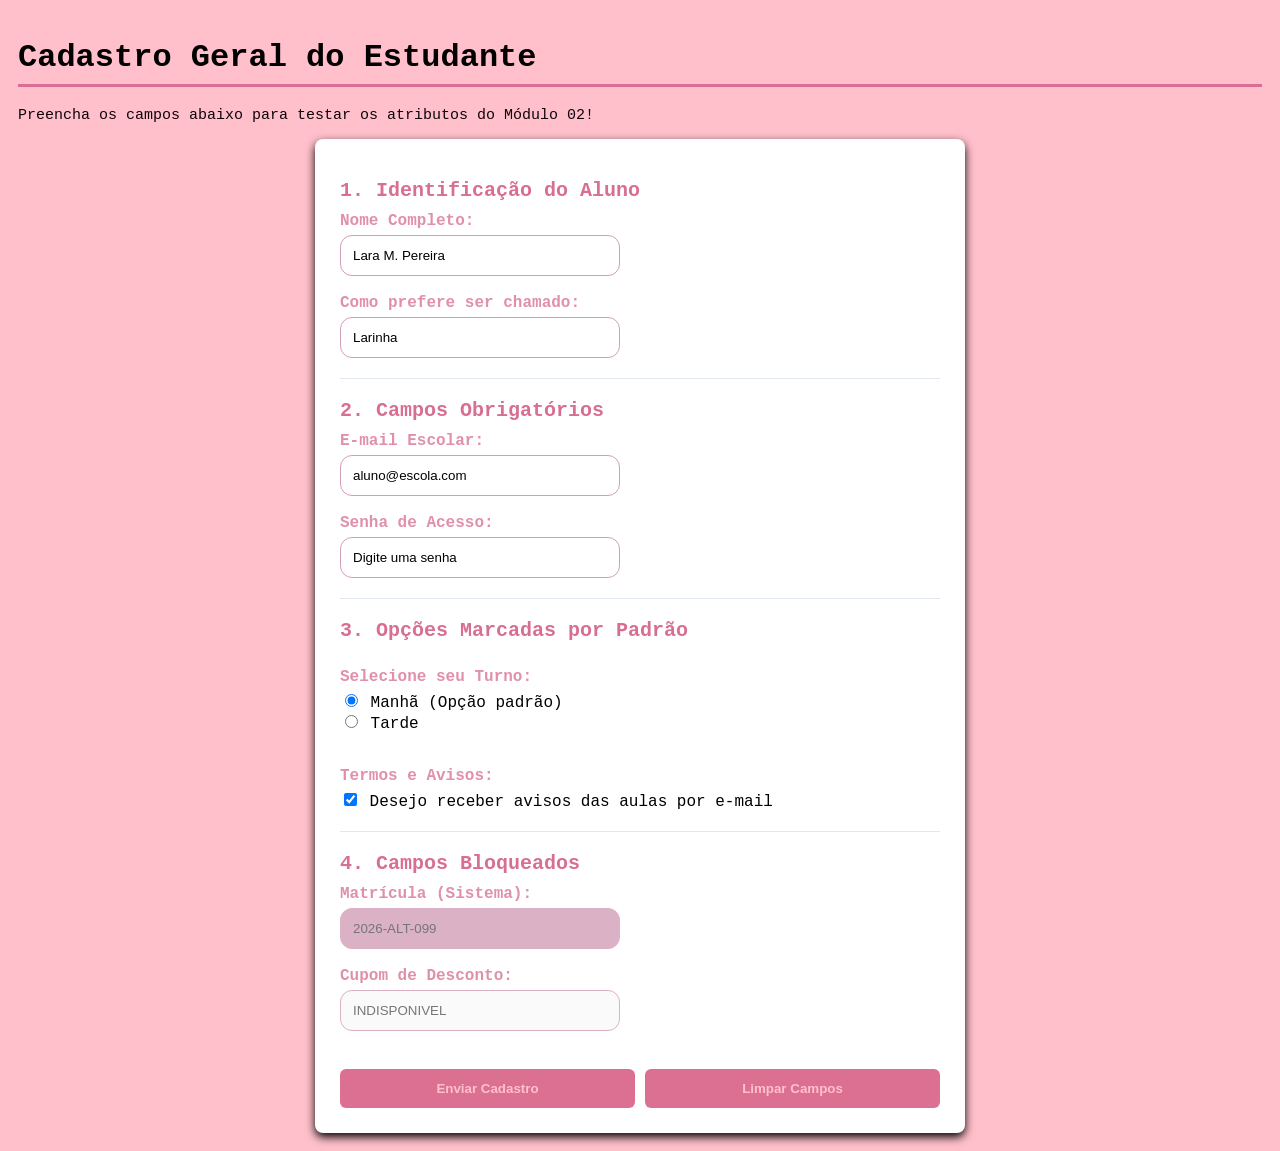
<file: 01/index.html>
<!DOCTYPE html>

<!-- =======================================================================
   ATIVIDADE PRÁTICA: MÓDULO 02 - ESTRUTURA E ATRIBUTOS HTML
   Instruções: Preencha os espaços em branco (___) de acordo com as 
   instruções nos comentários acima de cada linha!
   ======================================================================= -->

<!-- 
   CONCEITO 1: ATRIBUTO GLOBAL 'lang'
   Define o idioma da página. 
   OPÇÕES PARA PREENCHER: pt-BR | en | es
-->
<html lang="pt-BR">
<head>
    <meta charset="UTF-8">
    <meta name="viewport" content="width=device-width, initial-scale=1.0">
    <title>Atividade Prática - Módulo 2</title>
    
    <!-- Vinculando o arquivo CSS externo -->
    <link rel="stylesheet" href="style.css">
</head>
<body>

    <!-- 
       CONCEITO 2: ATRIBUTO GLOBAL 'class' (Pode se repetir na página)
       Agrupa elementos para receberem o mesmo estilo.
       PREENCHA COM O NOME DA CLASSE: titulo-principal
    -->
    <h1 class="titulo-principal">Cadastro Geral do Estudante</h1>

    <!-- 
       CONCEITO 3: ATRIBUTO GLOBAL 'style' (CSS Inline)
       Aplica estilo diretamente no elemento.
       OPÇÕES DE COR PARA PREENCHER: #333333 | #2563eb | #7c3aed

       ⚠️ DICA DE CONTRASTE: essa cor fica por cima do fundo da página
       (o 'background-color' do body, que você vai escolher no CSS).
       Se você escolher o fundo escuro (#0f172a) lá no CSS, evite usar
       #333333 aqui, pois o texto ficará quase invisível (cinza escuro
       sobre fundo quase preto). Nesse caso prefira #2563eb ou #7c3aed.
    -->
    <p style="color: rgb(15, 4, 10); font-size: 15px;">
        Preencha os campos abaixo para testar os atributos do Módulo 02!
    </p>

    <!-- INÍCIO DO FORMULÁRIO -->
    <form action="#" method="POST" class="formulario-box">

        <!-- ===============================================================
           SEÇÃO 1: ATRIBUTO 'id' (ÚNICO) E ATRIBUTO 'placeholder' (DICA)
           =============================================================== -->
        <h2 class="subtitulo-secao">1. Identificação do Aluno</h2>

        <!-- EXEMPLO 1.1: Nome Completo -->
        <div class="grupo-campo">
            <!-- O atributo 'for' do label liga o texto ao 'id' do input -->
            <label for="campo-nome" class="rotulo">Nome Completo:</label><br>
            
            <!-- 
               OPÇÕES PARA PREENCHER:
               - id: campo-nome (Deve ser ÚNICO, igual ao 'for' do label acima)
               - placeholder: Digite seu nome completo (Texto temporário de dica)
            -->
            <input type="text" id="campo-nome" name="nome" placeholder="Lara M. Pereira">
        </div>

        <br>

        <!-- EXEMPLO 1.2: Apelido (Mostra que o ID muda para não repetir) -->
        <div class="grupo-campo">
            <label for="campo-apelido" class="rotulo">Como prefere ser chamado:</label><br>
            
            <!-- 
               OPÇÕES PARA PREENCHER:
               - id: campo-apelido (Novo ID exclusivo)
               - placeholder: Ex: Mari ou Leo
            -->
            <input type="text" id="campo-apelido" name="apelido" placeholder="Larinha">
        </div>

        <hr style="margin: 20px 0; border: 0; border-top: 1px solid #e2e8f0;">

        <!-- ===============================================================
           SEÇÃO 2: ATRIBUTO BOOLEANO 'required' (CAMPO OBRIGATÓRIO)
           =============================================================== -->
        <h2 class="subtitulo-secao">2. Campos Obrigatórios</h2>

        <!-- EXEMPLO 2.1: E-mail Escolar -->
        <div class="grupo-campo">
            <label for="campo-email" class="rotulo">E-mail Escolar:</label><br>
            
            <!-- 
               CONCEITO: Atributos Booleanos ativam apenas por estarem presentes.
               OPÇÃO PARA PREENCHER O ATRIBUTO OBRIGATÓRIO: required
            -->
            <input type="email" id="campo-email" name="email" placeholder="aluno@escola.com" ___>
        </div>

        <br>

        <!-- EXEMPLO 2.2: Senha de Acesso -->
        <div class="grupo-campo">
            <label for="campo-senha" class="rotulo">Senha de Acesso:</label><br>
            
            <!-- OPÇÃO PARA PREENCHER O ATRIBUTO OBRIGATÓRIO: required -->
            <input type="password" id="campo-senha" name="senha" placeholder="Digite uma senha" ___>
        </div>

        <hr style="margin: 20px 0; border: 0; border-top: 1px solid #e2e8f0;">

        <!-- ===============================================================
           SEÇÃO 3: ATRIBUTO BOOLEANO 'checked' (PRÉ-SELECIONADO)
           =============================================================== -->
        <h2 class="subtitulo-secao">3. Opções Marcadas por Padrão</h2>

        <!-- EXEMPLO 3.1: Turno Escolar (Radio Button) -->
        <div class="grupo-campo">
            <p class="rotulo">Selecione seu Turno:</p>

            <div class="opcao-radio">
                <!-- 
                   OPÇÃO PARA PREENCHER (Para vir marcado ao carregar a página): checked
                -->
                <input type="radio" id="turno-manha" name="turno" value="manha"checked>
                <label for="turno-manha">Manhã (Opção padrão)</label>
            </div>

            <div class="opcao-radio">
                <input type="radio" id="turno-tarde" name="turno" value="tarde">
                <label for="turno-tarde">Tarde</label>
            </div>
        </div>

        <br>

        <!-- EXEMPLO 3.2: Avisos por E-mail (Checkbox) -->
        <div class="grupo-campo">
            <p class="rotulo">Termos e Avisos:</p>

            <div>
                <!-- OPÇÃO PARA PREENCHER O ATRIBUTO DE SELEÇÃO: checked -->
                <input type="checkbox" id="notify-email" name="notificacoes" value="email" checked>
                <label for="notify-email">Desejo receber avisos das aulas por e-mail</label>
            </div>
        </div>

        <hr style="margin: 20px 0; border: 0; border-top: 1px solid #e2e8f0;">

        <!-- ===============================================================
           SEÇÃO 4: ATRIBUTO BOOLEANO 'disabled' (BLOQUEADO / DESATIVADO)
           =============================================================== -->
        <h2 class="subtitulo-secao">4. Campos Bloqueados</h2>

        <!-- EXEMPLO 4.1: Código de Matrícula -->
        <div class="grupo-campo">
            <label for="campo-matricula" class="rotulo">Matrícula (Sistema):</label><br>
            
            <!-- 
               CONCEITO: 'disabled' impede o usuário de clicar e digitar.
               OPÇÃO PARA PREENCHER O ATRIBUTO DE BLOQUEIO: disabled
            -->
            <input type="text" id="campo-matricula" name="matricula" value="2026-ALT-099" disabled>
        </div>

        <br>

        <!-- EXEMPLO 4.2: Cupom de Desconto -->
        <div class="grupo-campo">
            <label for="campo-cupom" class="rotulo">Cupom de Desconto:</label><br>
            
            <!-- OPÇÃO PARA PREENCHER O ATRIBUTO DE BLOQUEIO: disabled -->
            <input type="text" id="campo-cupom" name="cupom" value="INDISPONIVEL" disabled>
        </div>

        <br>

        <!-- BOTÕES DE AÇÃO DO FORMULÁRIO -->
        <div class="grupo-botoes">
            <!-- OPÇÃO PARA TIPO DO BOTÃO DE ENVIAR: submit -->
            <button type="submit" class="btn-enviar">Enviar Cadastro</button>
            
            <!-- OPÇÃO PARA TIPO DO BOTÃO DE LIMPAR: reset -->
            <button type="reset" class="btn-limpar">Limpar Campos</button>
        </div>

    </form>

</body>
</html>
</file>
<file: 01/style.css>
/* ==========================================================================
   EXERCÍCIO DE PERSONALIZAÇÃO CSS - MÓDULO 02
   Instruções: Substitua todos os '___' escolhendo um valor dos comentários!
   ========================================================================== */

/* --------------------------------------------------------------------------
   1. CONFIGURAÇÃO GERAL DA PÁGINA (body)
   -------------------------------------------------------------------------- */
body {
    /* OPÇÕES DE FONTE: Arial, sans-serif | 'Courier New', monospace | Verdana, sans-serif */
    font-family: 'Courier New', Courier, monospace;

    /* OPÇÕES DE COR DE FUNDO:
       - #f0f4f8 (Azul Tech) | #f3e8ff (Roxo Gamer) | #f0fdf4 (Verde) | #0f172a (Dark)

       ⚠️ Lembre-se: se escolher #0f172a (Dark) aqui, volte lá no HTML
       e escolha #2563eb ou #7c3aed na cor do parágrafo de instrução
       (não use #333333, pois ficaria escuro sobre escuro).
    */
    background-color: pink;

    /* ESPAÇAMENTO INTERNO: 10px | 20px | 30px | 40px */
    padding: 10px;
}


/* --------------------------------------------------------------------------
   2. CAIXA CONTAINER DO FORMULÁRIO (.formulario-box)
   -------------------------------------------------------------------------- */
.formulario-box {
    /* COR DE FUNDO DA CAIXA: #ffffff (Branco) | #1e293b (Escuro)

       ⚠️ Essa escolha afeta a legibilidade dos itens 3 (.rotulo) e
       (.subtitulo-secao) logo abaixo. Guarde qual cor escolheu aqui!
    */
    background-color: #fff;

    /* LARGURA MÁXIMA DA CAIXA: 400px | 500px | 600px */
    max-width: 600px;

    margin: 0 auto;
    padding: 25px;

    /* ARREDONDAMENTO DAS BORDAS: 0px (quadrado) | 8px (suave) | 16px (arredondado) */
    border-radius: 8px;

    /* SOMBRA DA CAIXA: 0 4px 10px rgba(0, 0, 0, 0.1) | none (sem sombra) */
    box-shadow: 0 4px 10px;
}


/* --------------------------------------------------------------------------
   3. ESTILIZANDO POR CLASS (.titulo-principal, .subtitulo-secao e .rotulo)
   -------------------------------------------------------------------------- */
.titulo-principal {
    /* OPÇÕES DE COR DO TÍTULO PRINCIPAL:
       - #2563eb (Azul) | #7c3aed (Roxo) | #16a34a (Verde) | #ea580c (Laranja)
    */
    color: black;

    /* PREENCHIMENTO DA BORDA INFERIOR [Largura] [Estilo] [Cor]:
       - Estilos: solid (maciço) | dashed (tracejado) | dotted (pontilhado)
       - Exemplo: 3px solid #2563eb ou 2px dashed #7c3aed
    */
    border-bottom: 3px solid rgb(216, 111, 146);

    padding-bottom: 8px;
    margin-bottom: 20px;
}

.subtitulo-secao {
    /* COR DO SUBTÍTULO DE CADA SEÇÃO: #475569 | #6b21a8 | #0d9488

       ⚠️ DICA DE CONTRASTE: essas 3 opções são cores escuras, feitas para
       um fundo claro. Se você escolheu #1e293b (Escuro) no
       'background-color' da .formulario-box acima, essas cores ficarão
       de difícil leitura (escuro sobre escuro). Nesse caso, use uma cor
       clara aqui, por exemplo #f1f5f9 ou #ffffff.
    */
    color: rgb(216, 111, 146);

    /* TAMANHO DA FONTE: 16px | 18px | 20px */
    font-size: 20px;

    margin-top: 15px;
    margin-bottom: 10px;
}

.rotulo {
    /* PESO DA FONTE: normal | bold (negrito) */
    font-weight: bold;

    /* COR DO TEXTO: #1e293b (Escuro) | #ffffff (Branco para modo dark)

       ⚠️ DICA DE CONTRASTE: escolha essa cor de acordo com o
       'background-color' da .formulario-box (item 2 acima). Se a caixa
       for #ffffff (Branco), use #1e293b aqui. Se a caixa for #1e293b
       (Escuro), use #ffffff aqui. Combinar as duas cores claras (ou as
       duas escuras) deixa o texto praticamente invisível.
    */
    color: rgb(224, 144, 171);

    display: inline-block;
    margin-bottom: 5px;
}


/* --------------------------------------------------------------------------
   4. ESTILIZANDO POR ID (#campo-nome e #campo-matricula)
   -------------------------------------------------------------------------- */
#campo-nome {
    /* DESTAQUE DO CAMPO NOME [Largura] [Estilo] [Cor]:
       - Exemplo: 2px solid #2563eb | 2px solid #7c3aed
    */
    border: 1px solid rgb(211, 158, 185);
}

#campo-matricula {
    /* COR DE FUNDO DO CAMPO BLOQUEADO: #e2e8f0 (Cinza claro) | #cbd5e1 */
    background-color: rgb(211, 158, 185);
}


/* --------------------------------------------------------------------------
   5. CAMPOS DE ENTRADA (input[type="text"], input[type="email"], input[type="password"])
   -------------------------------------------------------------------------- */
input[type="text"],
input[type="email"],
input[type="password"] {
    /* LARGURA DO CAMPO: 100% | 280px | 350px */
    width: 280px;

    /* ESPAÇAMENTO INTERNO: 8px | 12px | 15px */
    padding: 12px;

    /* BORDA PADRÃO: 1px solid #cbd5e1 | 2px solid #94a3b8 */
    border: 1px solid rgb(211, 158, 185);

    /* CANTOS ARREDONDADOS: 0px | 6px | 12px */
    border-radius: 12px;

    box-sizing: border-box;
}


/* --------------------------------------------------------------------------
   6. ESTILIZANDO O PLACEHOLDER (input::placeholder)
   -------------------------------------------------------------------------- */
input::placeholder {
    /* COR DO TEXTO DE DICA: #94a3b8 (Cinza) | #a855f7 (Roxo) | #38bdf8 (Azul) */
    color: black;

    /* ESTILO DA FONTE: italic (itálico) | normal */
    font-style: normal;
}


/* --------------------------------------------------------------------------
   7. ATRIBUTOS BOOLEANOS (required e disabled)
   -------------------------------------------------------------------------- */

/* ATRIBUTO BOOLEANO [required] - CAMPO OBRIGATÓRIO */
input[required] {
    /* Borda esquerda de destaque:
       - 4px solid #ef4444 (Vermelho) | 4px solid #f97316 (Laranja)
    */
    border-left: rgb(201, 162, 169);
}

/* ATRIBUTO BOOLEANO [disabled] - CAMPO BLOQUEADO */
input[disabled] {
    /* CURSOR DO MOUSE: not-allowed (proibido) | default (padrão) */
    cursor: default;

    /* OPACIDADE/TRANSPARÊNCIA: 0.8 | 0.5 (médio) | 0.2 (muito transparente) */
    opacity:0.8;
}


/* --------------------------------------------------------------------------
   8. BOTÕES (.btn-enviar e .btn-limpar)
   -------------------------------------------------------------------------- */
.grupo-botoes {
    display: flex;
    gap: 10px;
    margin-top: 20px;
}

button {
    flex: 1;
    padding: 12px 20px;

    /* REMOVER BORDA PADRÃO: none */
    border: none;

    /* ARREDONDAMENTO DO BOTÃO: 6px (suave) | 25px (pílula) */
    border-radius: 6px;

    font-weight: bold;

    /* CURSOR DO MOUSE: pointer (mãozinha) */
    cursor: pointer;
}

/* BOTÃO DE ENVIAR */
.btn-enviar {
    /* COR DO BOTÃO: #2563eb (Azul) | #16a34a (Verde) | #7c3aed (Roxo) */
    background-color: palevioletred;

    /* COR DO TEXTO: #ffffff (Branco) */
    color: pink;
}

/* BOTÃO DE LIMPAR */
.btn-limpar {
    /* COR DO BOTÃO NEUTRO: #e2e8f0 (Cinza) */
    background-color: palevioletred;

    /* COR DO TEXTO: #475569 */
    color: pink;
}
</file>
